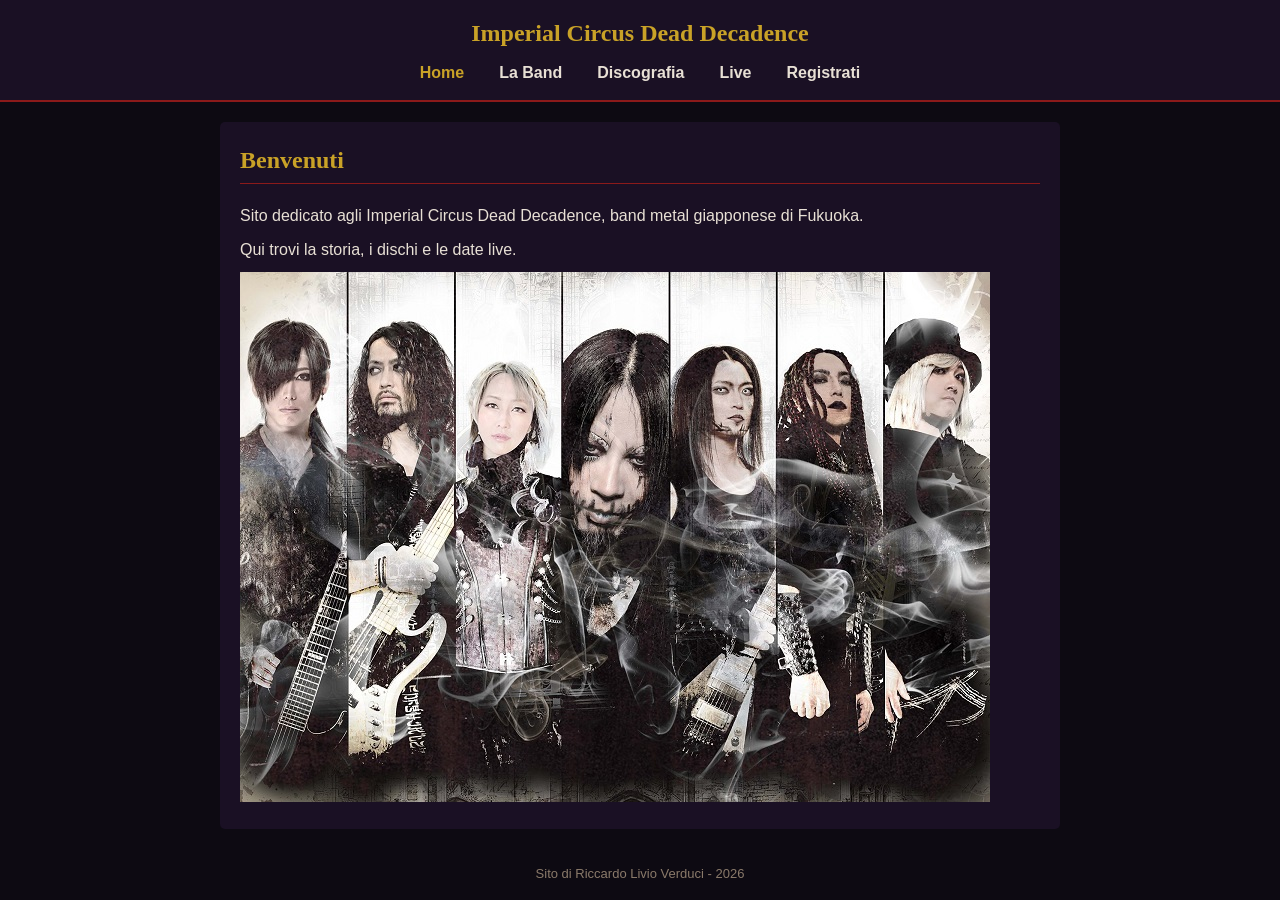
<file: index.html>
<!DOCTYPE html>
<html lang="it">
<head>
    <meta charset="UTF-8">
    <title>Home - Imperial Circus Dead Decadence</title>
    <link rel="stylesheet" href="style/style.css">
</head>
<body>
    <header>
        <h1>Imperial Circus Dead Decadence</h1>
        <nav>
            <ul>
                <li><a href="index.html" class="active">Home</a></li>
                <li><a href="chi-siamo.html">La Band</a></li>
                <li><a href="discografia.html">Discografia</a></li>
                <li><a href="live.html">Live</a></li>
                <li><a href="registrazione.html">Registrati</a></li>
            </ul>
        </nav>
    </header>

    <main>
        <h2>Benvenuti</h2>
        <p>Sito dedicato agli Imperial Circus Dead Decadence, band metal giapponese di Fukuoka.</p>
        <p>Qui trovi la storia, i dischi e le date live.</p>
        <img src="img/icdd.jpg" alt="Imperial Circus Dead Decadence">
    </main>

    <footer>Sito di Riccardo Livio Verduci - 2026</footer>
</body>
</html>
</file>
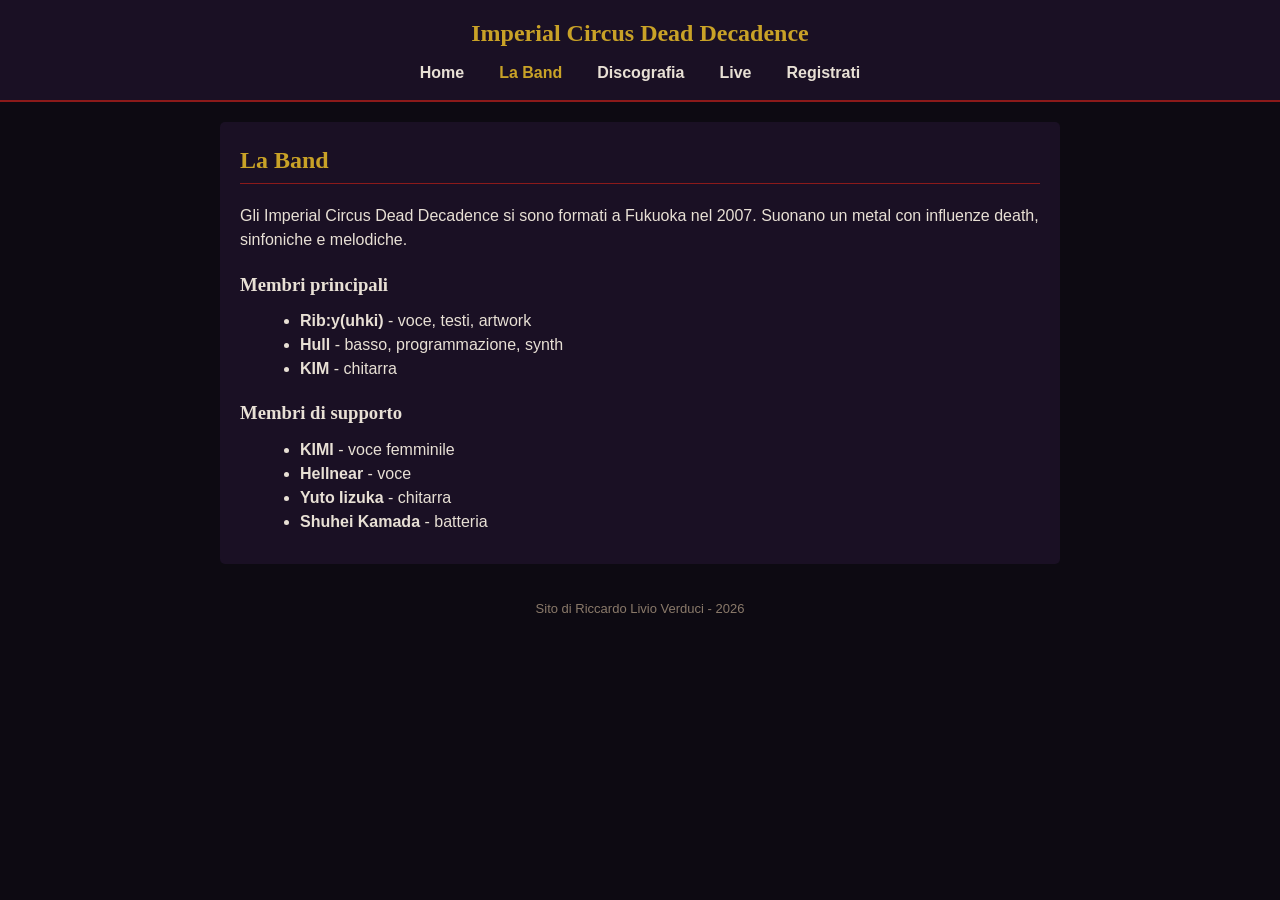
<file: chi-siamo.html>
<!DOCTYPE html>
<html lang="it">
<head>
    <meta charset="UTF-8">
    <title>La Band - Imperial Circus Dead Decadence</title>
    <link rel="stylesheet" href="style/style.css">
</head>
<body>
    <header>
        <h1>Imperial Circus Dead Decadence</h1>
        <nav>
            <ul>
                <li><a href="index.html">Home</a></li>
                <li><a href="chi-siamo.html" class="active">La Band</a></li>
                <li><a href="discografia.html">Discografia</a></li>
                <li><a href="live.html">Live</a></li>
                <li><a href="registrazione.html">Registrati</a></li>
            </ul>
        </nav>
    </header>

    <main>
        <h2>La Band</h2>
        <p>Gli Imperial Circus Dead Decadence si sono formati a Fukuoka nel 2007. Suonano un metal con influenze death, sinfoniche e melodiche.</p>

        <h3>Membri principali</h3>
        <ul>
            <li><strong>Rib:y(uhki)</strong> - voce, testi, artwork</li>
            <li><strong>Hull</strong> - basso, programmazione, synth</li>
            <li><strong>KIM</strong> - chitarra</li>
        </ul>

        <h3>Membri di supporto</h3>
        <ul>
            <li><strong>KIMI</strong> - voce femminile</li>
            <li><strong>Hellnear</strong> - voce</li>
            <li><strong>Yuto Iizuka</strong> - chitarra</li>
            <li><strong>Shuhei Kamada</strong> - batteria</li>
        </ul>
    </main>

    <footer>Sito di Riccardo Livio Verduci - 2026</footer>
</body>
</html>
</file>
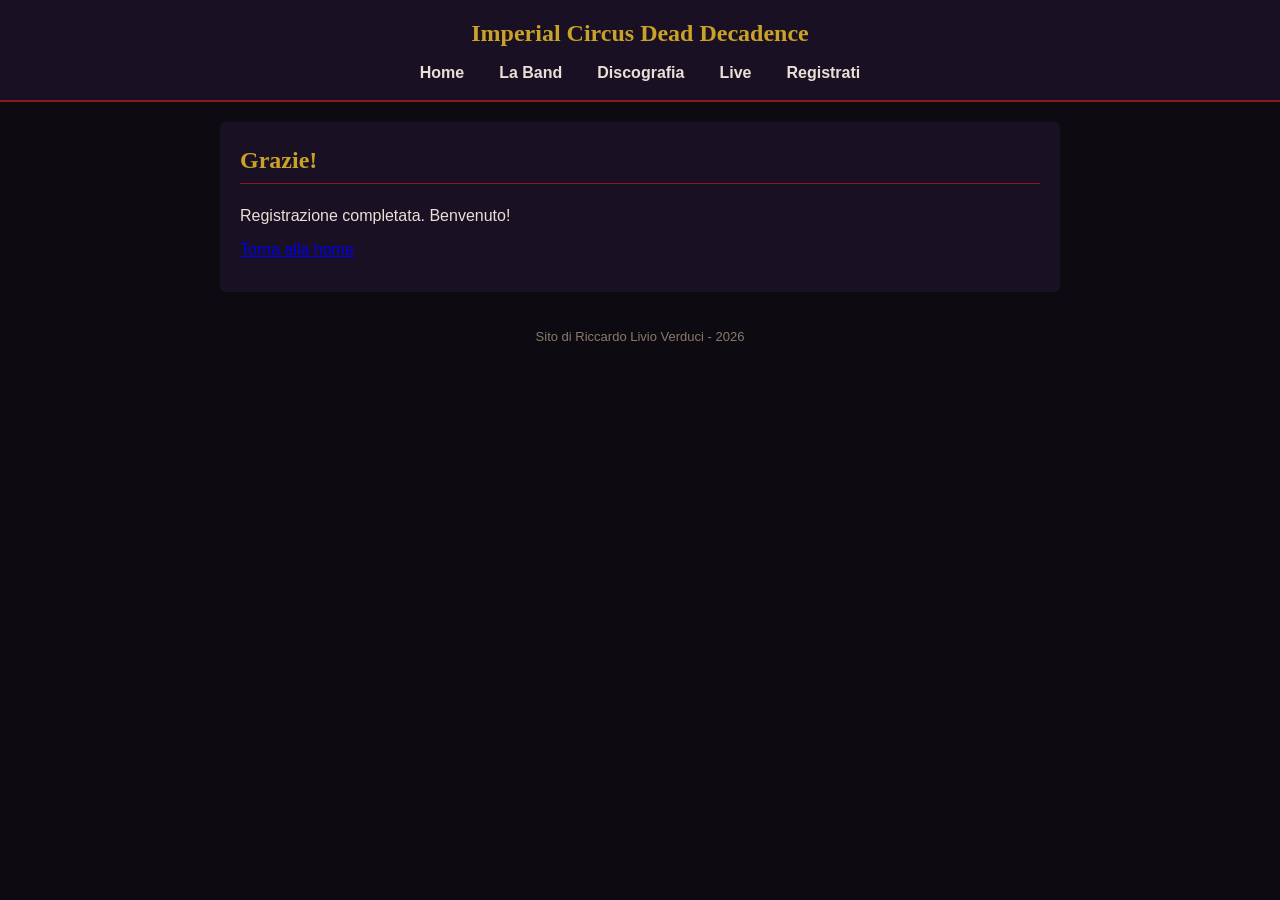
<file: conferma.html>
<!DOCTYPE html>
<html lang="it">
<head>
    <meta charset="UTF-8">
    <title>Grazie - Imperial Circus Dead Decadence</title>
    <link rel="stylesheet" href="style/style.css">
</head>
<body>
    <header>
        <h1>Imperial Circus Dead Decadence</h1>
        <nav>
            <ul>
                <li><a href="index.html">Home</a></li>
                <li><a href="chi-siamo.html">La Band</a></li>
                <li><a href="discografia.html">Discografia</a></li>
                <li><a href="live.html">Live</a></li>
                <li><a href="registrazione.html">Registrati</a></li>
            </ul>
        </nav>
    </header>

    <main>
        <h2>Grazie!</h2>
        <p>Registrazione completata. Benvenuto!</p>
        <p><a href="index.html">Torna alla home</a></p>
    </main>

    <footer>Sito di Riccardo Livio Verduci - 2026</footer>
</body>
</html>
</file>
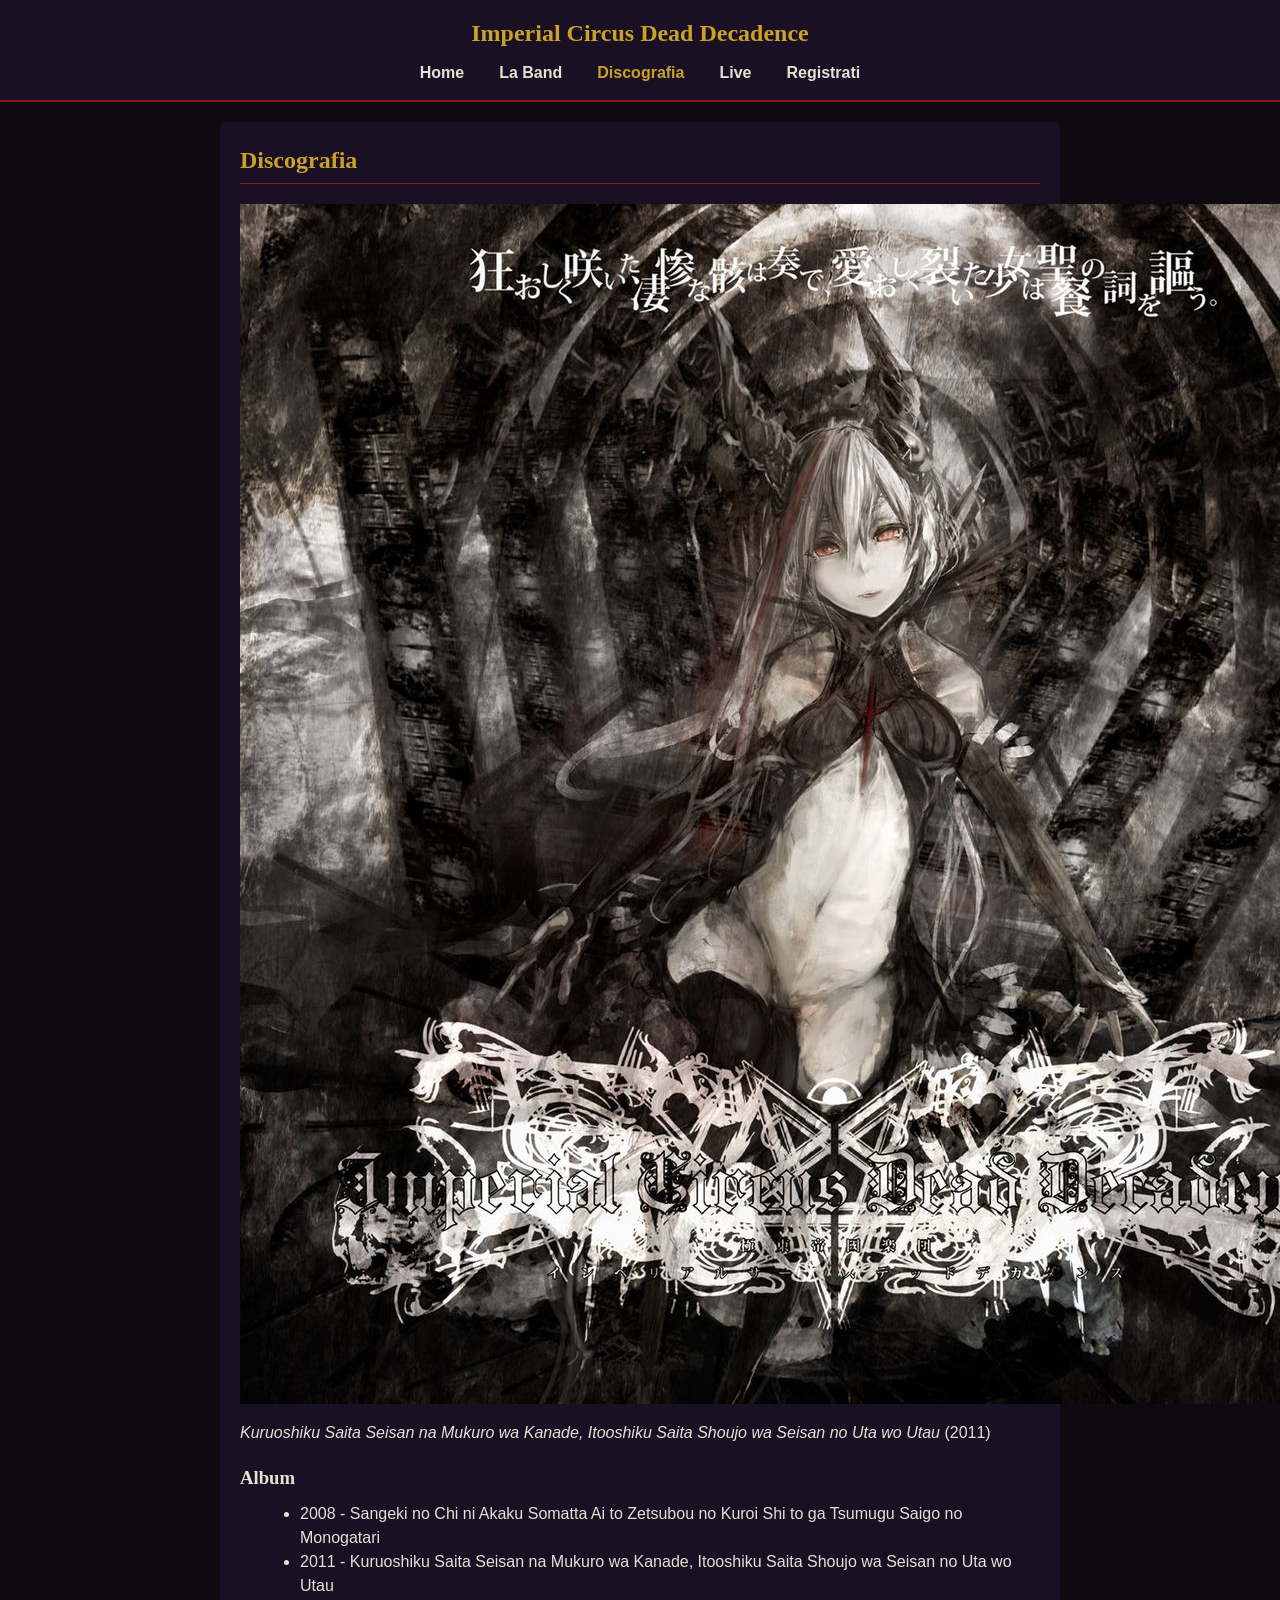
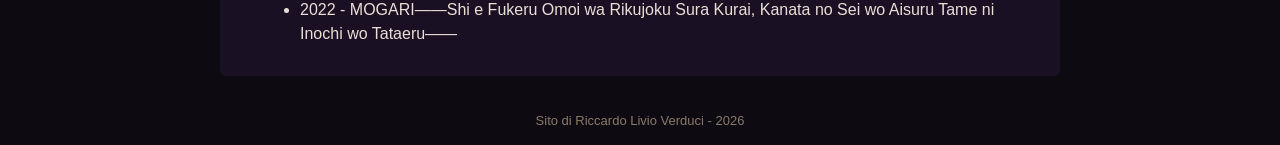
<file: discografia.html>
<!DOCTYPE html>
<html lang="it">
<head>
    <meta charset="UTF-8">
    <title>Discografia - Imperial Circus Dead Decadence</title>
    <link rel="stylesheet" href="style/style.css">
</head>
<body>
    <header>
        <h1>Imperial Circus Dead Decadence</h1>
        <nav>
            <ul>
                <li><a href="index.html">Home</a></li>
                <li><a href="chi-siamo.html">La Band</a></li>
                <li><a href="discografia.html" class="active">Discografia</a></li>
                <li><a href="live.html">Live</a></li>
                <li><a href="registrazione.html">Registrati</a></li>
            </ul>
        </nav>
    </header>

    <main>
        <h2>Discografia</h2>

        <img src="img/icdd2.jpg" alt="Copertina dell'album Kuruoshiku Saita Seisan na Mukuro wa Kanade, Itooshiku Saita Shoujo wa Seisan no Uta wo Utau">
        <p><em>Kuruoshiku Saita Seisan na Mukuro wa Kanade, Itooshiku Saita Shoujo wa Seisan no Uta wo Utau</em> (2011)</p>

        <h3>Album</h3>
        <ul>
            <li>2008 - Sangeki no Chi ni Akaku Somatta Ai to Zetsubou no Kuroi Shi to ga Tsumugu Saigo no Monogatari</li>
            <li>2011 - Kuruoshiku Saita Seisan na Mukuro wa Kanade, Itooshiku Saita Shoujo wa Seisan no Uta wo Utau</li>
            <li>2022 - MOGARI――Shi e Fukeru Omoi wa Rikujoku Sura Kurai, Kanata no Sei wo Aisuru Tame ni Inochi wo Tataeru――</li>
        </ul>
    </main>

    <footer>Sito di Riccardo Livio Verduci - 2026</footer>
</body>
</html>
</file>
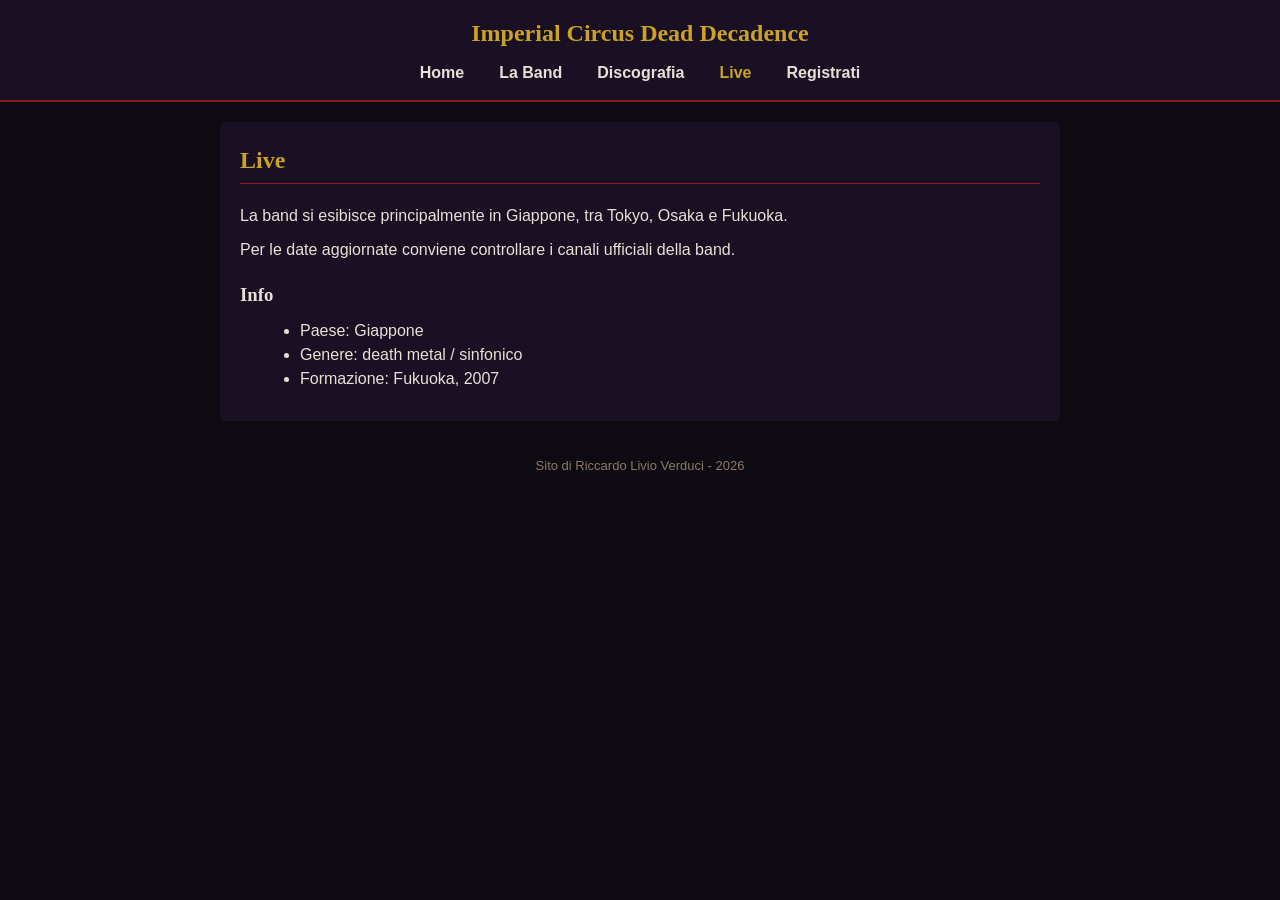
<file: live.html>
<!DOCTYPE html>
<html lang="it">
<head>
    <meta charset="UTF-8">
    <title>Live - Imperial Circus Dead Decadence</title>
    <link rel="stylesheet" href="style/style.css">
</head>
<body>
    <header>
        <h1>Imperial Circus Dead Decadence</h1>
        <nav>
            <ul>
                <li><a href="index.html">Home</a></li>
                <li><a href="chi-siamo.html">La Band</a></li>
                <li><a href="discografia.html">Discografia</a></li>
                <li><a href="live.html" class="active">Live</a></li>
                <li><a href="registrazione.html">Registrati</a></li>
            </ul>
        </nav>
    </header>

    <main>
        <h2>Live</h2>
        <p>La band si esibisce principalmente in Giappone, tra Tokyo, Osaka e Fukuoka.</p>
        <p>Per le date aggiornate conviene controllare i canali ufficiali della band.</p>

        <h3>Info</h3>
        <ul>
            <li>Paese: Giappone</li>
            <li>Genere: death metal / sinfonico</li>
            <li>Formazione: Fukuoka, 2007</li>
        </ul>
    </main>

    <footer>Sito di Riccardo Livio Verduci - 2026</footer>
</body>
</html>
</file>
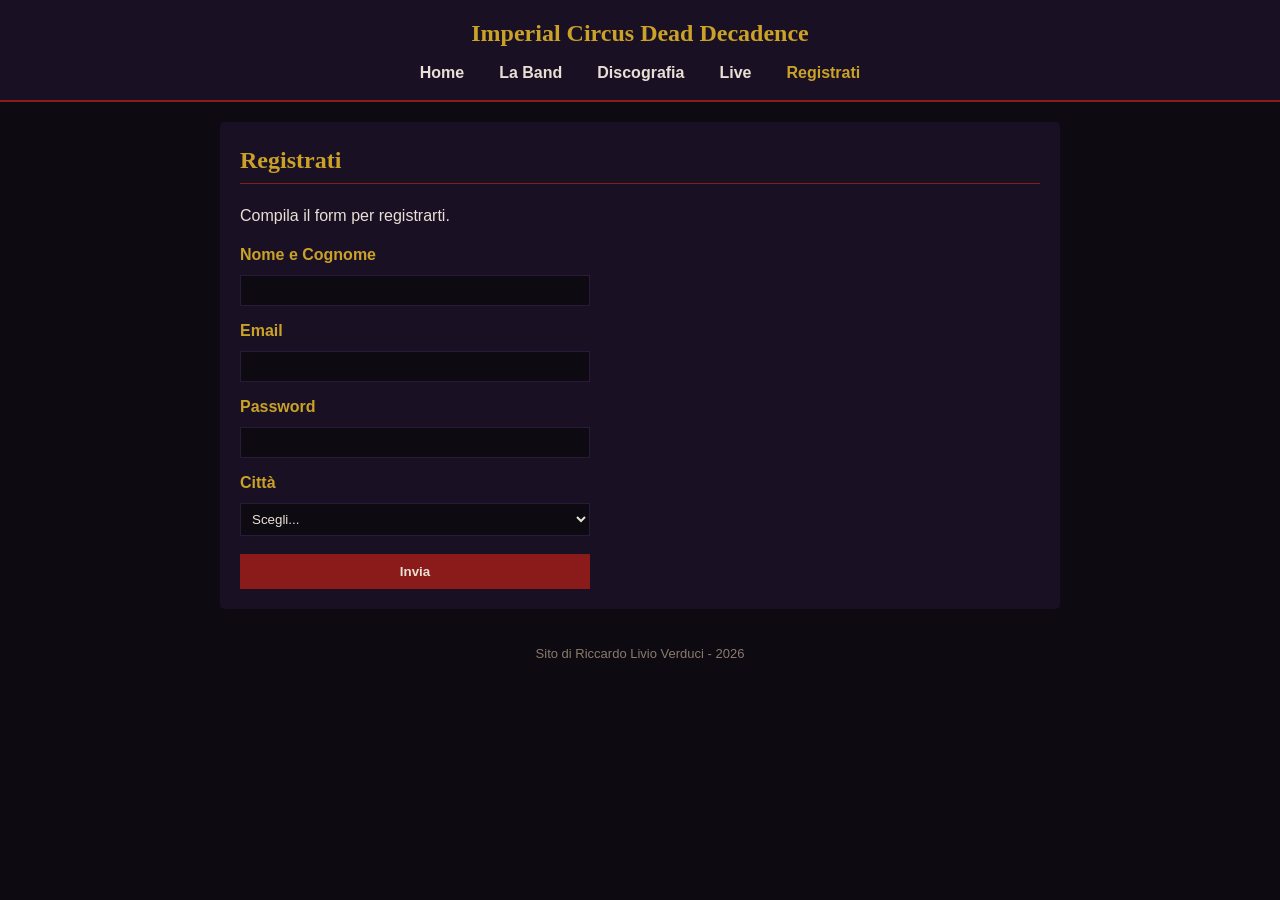
<file: registrazione.html>
<!DOCTYPE html>
<html lang="it">
<head>
    <meta charset="UTF-8">
    <title>Registrati - Imperial Circus Dead Decadence</title>
    <link rel="stylesheet" href="style/style.css">
</head>
<body>
    <header>
        <h1>Imperial Circus Dead Decadence</h1>
        <nav>
            <ul>
                <li><a href="index.html">Home</a></li>
                <li><a href="chi-siamo.html">La Band</a></li>
                <li><a href="discografia.html">Discografia</a></li>
                <li><a href="live.html">Live</a></li>
                <li><a href="registrazione.html" class="active">Registrati</a></li>
            </ul>
        </nav>
    </header>

    <main>
        <h2>Registrati</h2>
        <p>Compila il form per registrarti.</p>

        <form action="conferma.html" method="GET">
            <label for="nome">Nome e Cognome</label>
            <input type="text" id="nome" name="nome" required>

            <label for="email">Email</label>
            <input type="email" id="email" name="email" required>

            <label for="password">Password</label>
            <input type="password" id="password" name="password" required>

            <label for="citta">Città</label>
            <select id="citta" name="citta" required>
                <option value="">Scegli...</option>
                <option value="milano">Milano</option>
                <option value="roma">Roma</option>
                <option value="torino">Torino</option>
                <option value="altro">Altra</option>
            </select>

            <button type="submit">Invia</button>
        </form>
    </main>

    <footer>Sito di Riccardo Livio Verduci - 2026</footer>
</body>
</html>
</file>
<file: style/style.css>
body {
    font-family: Arial, sans-serif;
    background-color: #0d0a12;
    color: #e8e0d5;
    line-height: 1.5;
    margin: 0;
}

header {
    background-color: #1a1024;
    border-bottom: 2px solid #8b1a1a;
    padding: 15px;
    text-align: center;
}

header h1 {
    color: #c9a227;
    font-family: Georgia, serif;
    font-size: 24px;
    margin: 0 0 10px;
}

nav ul {
    list-style: none;
    padding: 0;
    margin: 0;
    display: flex;
    justify-content: center;
    gap: 15px;
    flex-wrap: wrap;
}

nav a {
    color: #e8e0d5;
    text-decoration: none;
    font-weight: bold;
    padding: 5px 10px;
}

nav a:hover,
nav a.active {
    color: #c9a227;
}

main {
    max-width: 800px;
    margin: 20px auto;
    padding: 20px;
    background-color: #1a1024;
    border-radius: 5px;
}

main h2 {
    color: #c9a227;
    font-family: Georgia, serif;
    border-bottom: 1px solid #8b1a1a;
    padding-bottom: 5px;
    margin-top: 0;
}

main h3 {
    color: #e8e0d5;
    font-family: Georgia, serif;
    margin-bottom: 5px;
}

main p {
    margin: 10px 0;
}

main ul {
    margin: 10px 0 10px 20px;
}

form {
    display: flex;
    flex-direction: column;
    gap: 8px;
    max-width: 350px;
}

form label {
    color: #c9a227;
    font-weight: bold;
    margin-top: 5px;
}

form input,
form select {
    padding: 7px;
    background-color: #0d0a12;
    color: #e8e0d5;
    border: 1px solid #2a1a3a;
}

form button {
    background-color: #8b1a1a;
    color: #e8e0d5;
    border: none;
    padding: 10px;
    font-weight: bold;
    cursor: pointer;
    margin-top: 10px;
}

form button:hover {
    background-color: #c9a227;
    color: #0d0a12;
}

footer {
    text-align: center;
    padding: 15px;
    color: #8a7a6a;
    font-size: 13px;
    margin-top: 20px;
}
</file>
